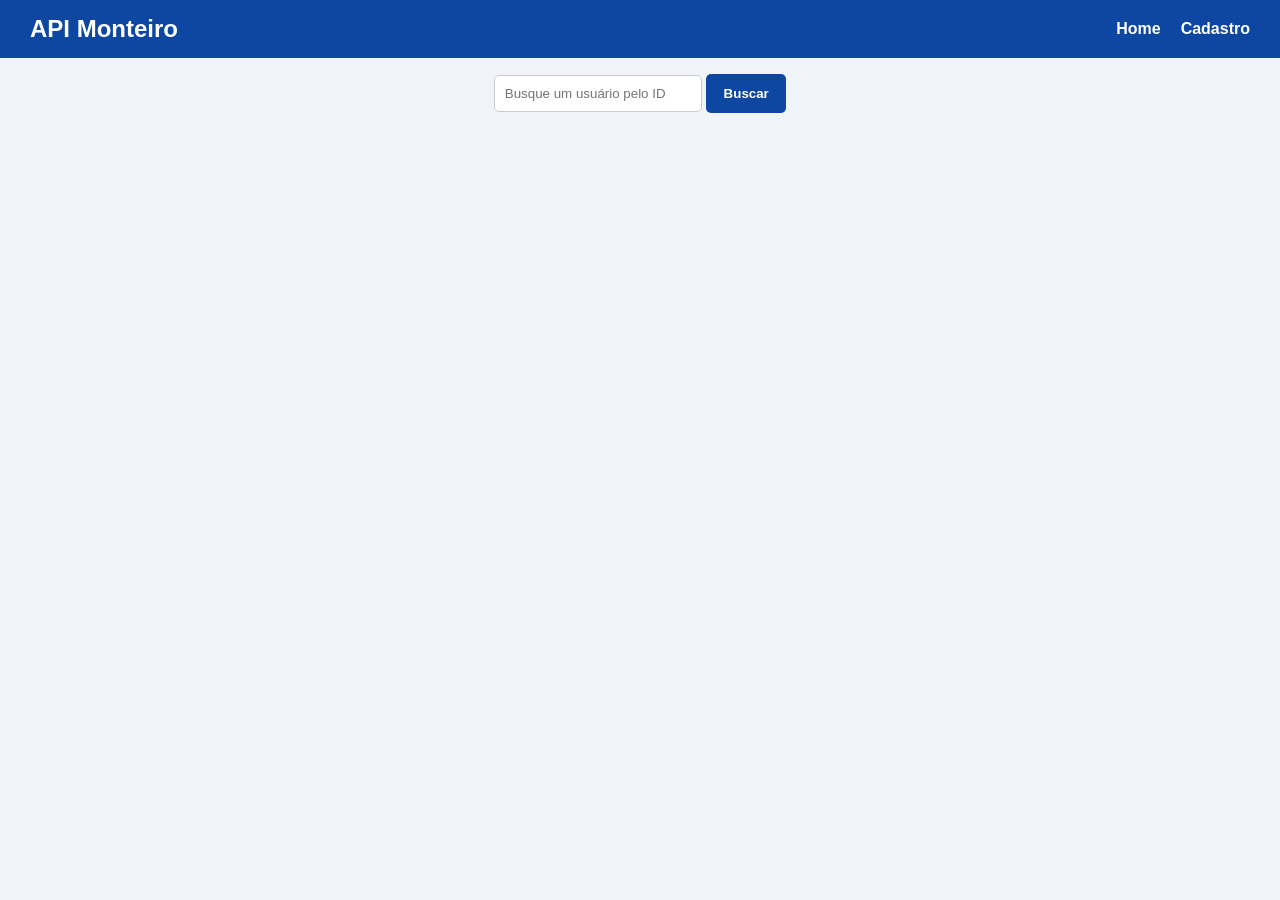
<file: index.html>
<!DOCTYPE html>
<html lang="pt-br">
<head>
    <meta charset="UTF-8">
    <meta name="viewport" content="width=device-width, initial-scale=1.0">
    <title>API Monteiro</title>
    <link rel="stylesheet" href="./css/style.css">
</head>
<body>
    <header>
        <h2>API Monteiro</h2>
        <ul>
            <li><a href="./index.html">Home</a></li>
            <li><a href="./cadastro.html">Cadastro</a></li>
        </ul>
    </header>

    <div class="campo-buscar" id="campo-buscar">
        <input 
            type="number" 
            placeholder="Busque um usuário pelo ID"
            id="input-pesquisa"    
        >
        <button class="btn-buscar" id="btn-buscar">Buscar</button>
    </div>
    
    <main>
        <!-- Lista de usuários enviadas pela API -->
    </main>
    <dialog class="modal-edicao" id="modal-edicao">

        <form class="form-modal" id="form-modal">

            <label for="nome-modal">Nome Completo</label>
            <input 
                type="text" 
                id="nome-modal" 
                name="nome"
            >

            <label for="email-modal">Email</label>
            <input 
                type="text" 
                id="email-modal"
                name="email"    
            >

            <label for="senha-modal">Senha</label>
            <input 
                type="text" 
                id="senha-modal"
                name="senha"    
            >

            <label for="cep-modal">CEP</label>
            <input 
                type="number"  
                id="cep-modal" 
                name="cep"
            >

            <label for="complemento-modal">Complemento</label>
            <input 
                type="text" 
                id="complemento-modal" 
                name="complemento"
            >

            <label for="numero-modal">Numero</label>
            <input 
                type="number" 
                id="numero-modal" 
                name="numero"
            >

            <button id="btn-salvar">Salvar</button>
            <button id="btn-cancelar">Cancelar</button>

        </form>

    </dialog>
</body>
<script src="./js/index.js"></script>
</html>
</file>
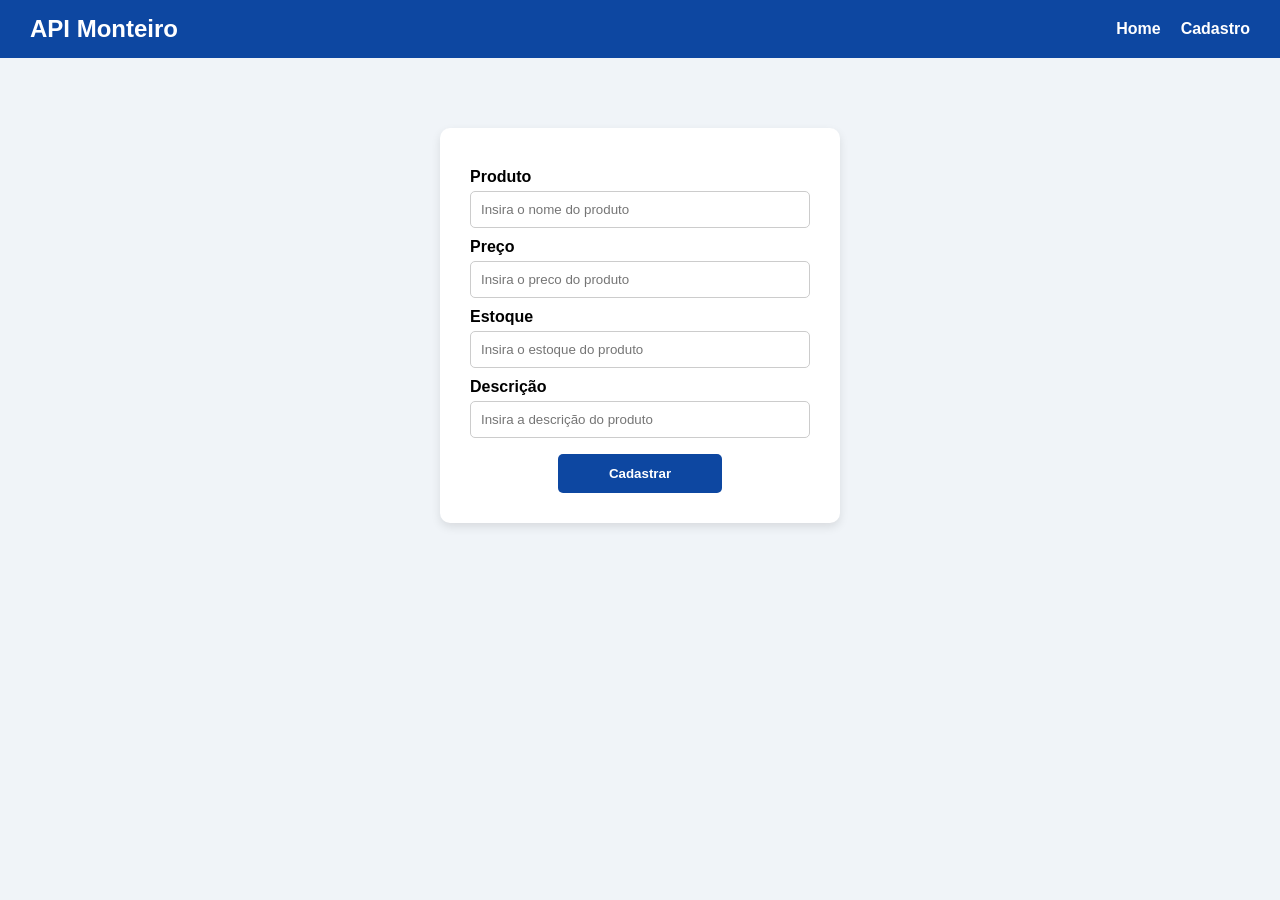
<file: cadastro-produto.html>
<!DOCTYPE html>
<html lang="pt-br">

<head>
    <meta charset="UTF-8">
    <meta name="viewport" content="width=device-width, initial-scale=1.0">
    <title>Cadastro</title>
    <link rel="stylesheet" href="./css/style.css">
</head>

<body>
    <header>
        <h2>API Monteiro</h2>
        <ul>
            <li><a href="./index.html">Home</a></li>
            <li><a href="./cadastro.html">Cadastro</a></li>
        </ul>
    </header>

    <main>
        <form class="form-cadastro-produtos">

            <label for="produto">Produto</label>
            <input 
                type="text"
                name="produto"
                id="produto"
                class="produto"
                placeholder="Insira o nome do produto"
            >

            <label for="preco">Preço</label>
            <input 
                type="number"
                name="preco"
                id="preco"
                class="preco"
                placeholder="Insira o preco do produto"
            >

            <label for="estoque">Estoque</label>
            <input 
                type="number"
                name="estoque"
                id="estoque"
                class="estoque"
                placeholder="Insira o estoque do produto"
            >

            <label for="descricao">Descrição</label>
            <input 
                type="text"
                name="descricao"
                id="descricao"
                class="descricao"
                placeholder="Insira a descrição do produto"
            >

            <button class="btn-cadastrar-produto">Cadastrar</button>

        </form>
    </main>

</body>
<script src="./js/cadastro-produto.js"></script>
</html>
</file>
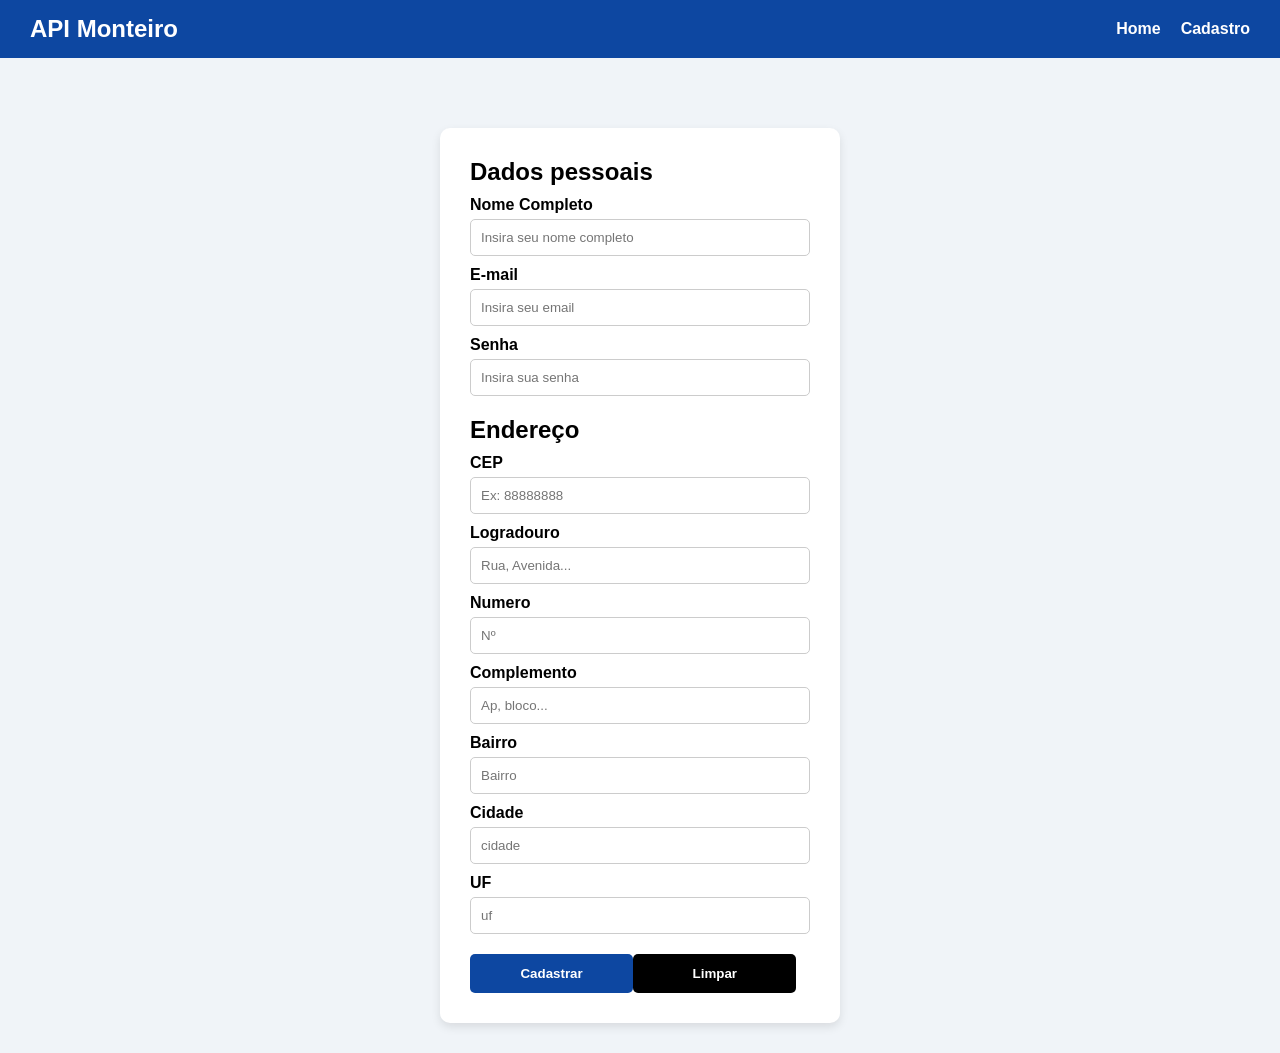
<file: cadastro-usuario.html>
<!DOCTYPE html>
<html lang="pt-br">

<head>
    <meta charset="UTF-8">
    <meta name="viewport" content="width=device-width, initial-scale=1.0">
    <title>Cadastro</title>
    <link rel="stylesheet" href="./css/style.css">
</head>

<body>
    <header>
        <h2>API Monteiro</h2>
        <ul>
            <li><a href="./index.html">Home</a></li>
            <li><a href="./cadastro.html">Cadastro</a></li>
        </ul>
    </header>

    <main class="container">
        <form class="formulario" id="formulario">

            <h2>Dados pessoais</h2>

            <div class="dados-pessoais">

                <label for="nome">Nome Completo</label>
                <input 
                    type="text" 
                    name="nome"
                    id="nome" 
                    class="nome" 
                    placeholder="Insira seu nome completo"
                >
    
                <label for="email">E-mail</label>
                <input 
                    type="text"
                    name="email"
                    id="email"
                    class="email"
                    placeholder="Insira seu email"
                >
    
                <label for="senha">Senha</label>
                <input 
                    type="text"
                    name="senha"
                    id="senha"
                    class="senha"
                    placeholder="Insira sua senha"
                >

            </div>

            <div class="endereco">

                <h2>Endereço</h2>

                <label for="cep">CEP</label>
                <input 
                    type="number"
                    name="cep"
                    id="cep"
                    class="cep"
                    placeholder="Ex: 88888888"
                >

                <label for="logradouro">Logradouro</label>
                <input 
                    type="text" 
                    name="logradouro"
                    id="logradouro" 
                    class="logradouro" 
                    placeholder="Rua, Avenida..."
                >

                <label for="numero">Numero</label>
                <input 
                    type="number"
                    name="numero"
                    id="numero"
                    class="numero"
                    placeholder="Nº"
                >

                <label for="complemento">Complemento</label>
                <input 
                    type="text"
                    name="complemento"
                    id="complemento"
                    class="complemento"
                    placeholder="Ap, bloco..."
                >

                <label for="bairro">Bairro</label>
                <input 
                    type="text"
                    name="bairro"
                    id="bairro"
                    class="bairro"
                    placeholder="Bairro"
                >

                <label for="cidade">Cidade</label>
                <input 
                    type="text"
                    name="cidade"
                    id="cidade"
                    class="cidade"
                    placeholder="cidade"
                >

                <label for="uf">UF</label>
                <input 
                    type="text"
                    name="uf"
                    id="uf"
                    class="uf"
                    placeholder="uf"
                >

            </div>

            <div class="botoes">

                <button class="btn-cadastrar" id="btn-cadastrar">Cadastrar</button>
                <button class="btn-limpar" id="btn-limpar">Limpar</button>

            </div>

        </form>
 
    </main>
</body>
<script src="./js/cadastro-usuario.js"></script>

</html>
</file>
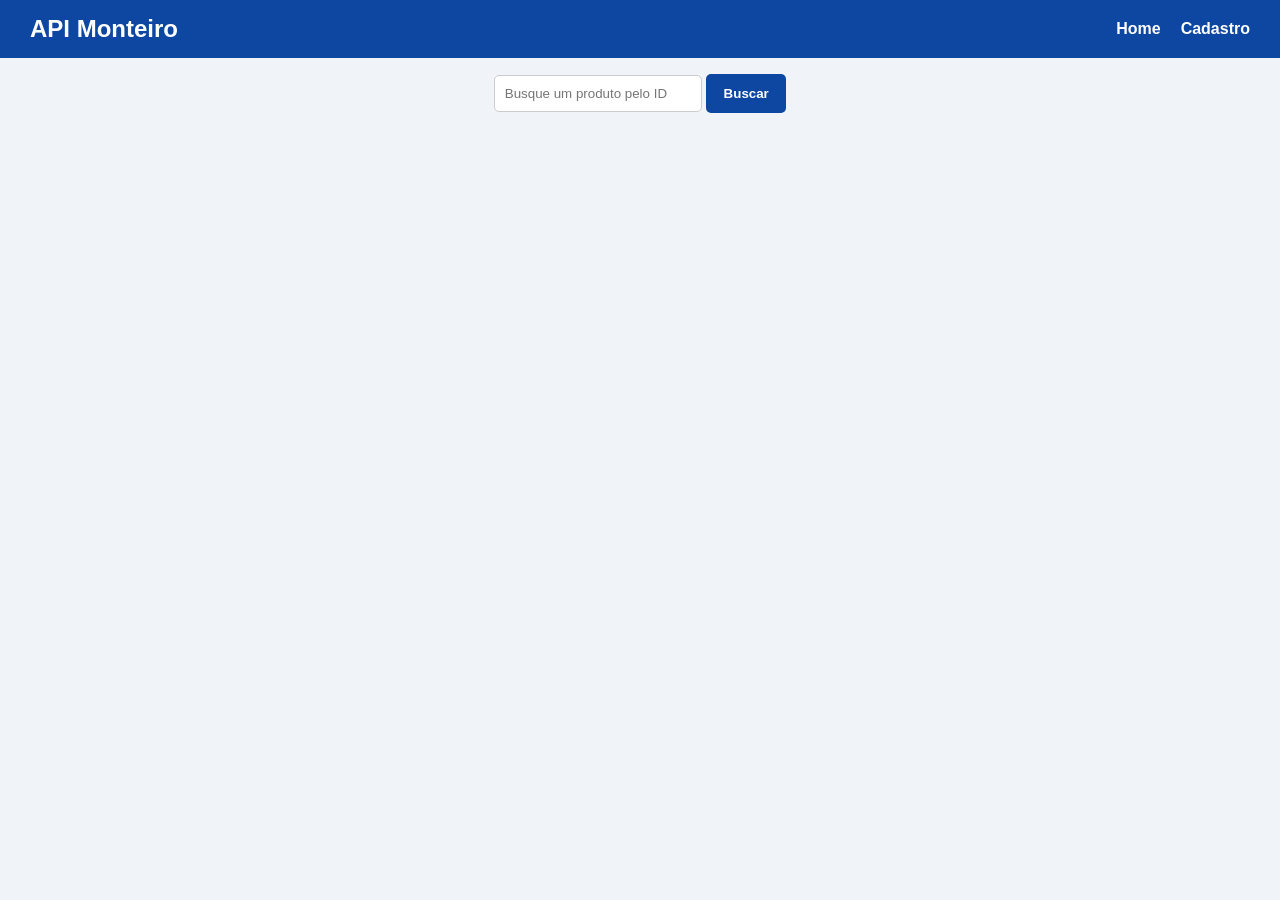
<file: listar-produtos.html>
<!DOCTYPE html>
<html lang="pt-br">
<head>
    <meta charset="UTF-8">
    <meta name="viewport" content="width=device-width, initial-scale=1.0">
    <title>API Monteiro</title>
    <link rel="stylesheet" href="./css/style.css">
</head>
<body>
    <header>
        <h2>API Monteiro</h2>
        <ul>
            <li><a href="./index.html">Home</a></li>
            <li><a href="./cadastro.html">Cadastro</a></li>
        </ul>
    </header>

     <div class="campo-buscar" id="campo-buscar">
        <input 
            type="number" 
            placeholder="Busque um produto pelo ID"
            id="input-pesquisa"    
        >
        <button class="btn-buscar" id="btn-buscar">Buscar</button>
    </div>
    

    <main>
        <!-- Os produtos serão exibidos aqui. -->
    </main>

    <dialog class="modal-edicao" id="modal-edicao">
        
        <form class="form-modal">

            <label for="produto-modal">Produto</label>
            <input 
                type="text"
                name="produto"
                id="produto-modal"
                class="produto-modal"
            >

            <label for="preco-modal">Preço</label>
            <input 
                type="number"
                name="preco"
                id="preco-modal"
                class="preco-modal"
            >

            <label for="estoque-modal">Estoque</label>
            <input 
                type="number"
                name="estoque"
                id="estoque-modal"
                class="estoque-modal"
            >

            <label for="descricao-modal">Descrição</label>
            <input 
                type="text"
                name="descricao"
                id="descricao-modal"
                class="descricao-modal"
            >

            <button class="btn-salvar">Salvar</button>
            <button class="btn-cancelar">Cancelar</button>

        </form>

    </dialog>

</body>
<script src="./js/listar-produto.js"></script>
</html>
</file>
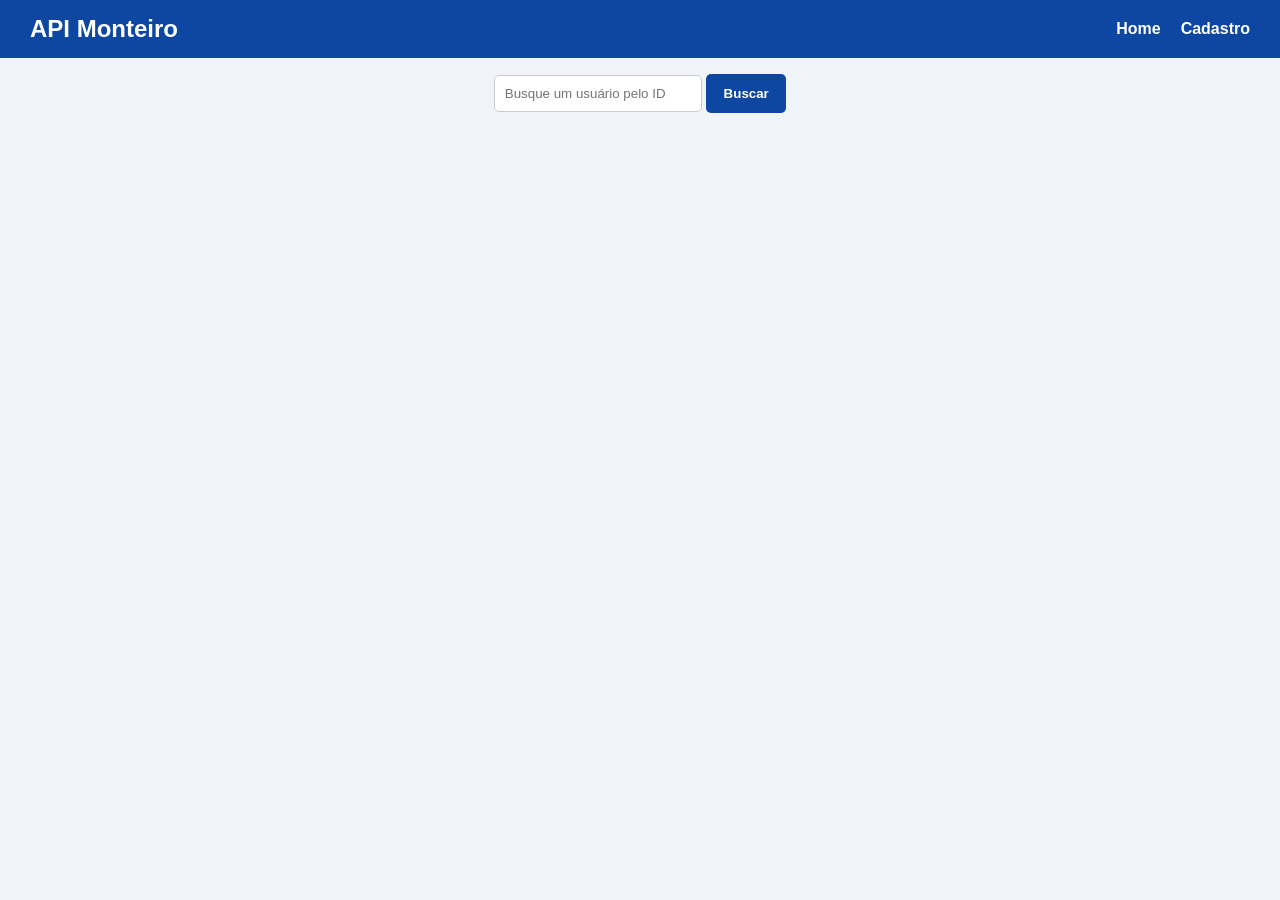
<file: listar-usuarios.html>
<!DOCTYPE html>
<html lang="pt-br">
<head>
    <meta charset="UTF-8">
    <meta name="viewport" content="width=device-width, initial-scale=1.0">
    <title>API Monteiro</title>
    <link rel="stylesheet" href="./css/style.css">
</head>
<body>
    <header>
        <h2>API Monteiro</h2>
        <ul>
            <li><a href="./index.html">Home</a></li>
            <li><a href="./cadastro.html">Cadastro</a></li>
        </ul>
    </header>

    <div class="campo-buscar" id="campo-buscar">
        <input 
            type="number" 
            placeholder="Busque um usuário pelo ID"
            id="input-pesquisa"    
        >
        <button class="btn-buscar" id="btn-buscar">Buscar</button>
    </div>
    
    <main>
        <!-- Lista de usuários enviadas pela API -->
    </main>
    <dialog class="modal-edicao" id="modal-edicao">

        <form class="form-modal" id="form-modal">

            <label for="nome-modal">Nome Completo</label>
            <input 
                type="text" 
                id="nome-modal" 
                name="nome"
            >

            <label for="email-modal">Email</label>
            <input 
                type="text" 
                id="email-modal"
                name="email"    
            >

            <label for="senha-modal">Senha</label>
            <input 
                type="text" 
                id="senha-modal"
                name="senha"    
            >

            <label for="cep-modal">CEP</label>
            <input 
                type="number"  
                id="cep-modal" 
                name="cep"
            >

            <label for="complemento-modal">Complemento</label>
            <input 
                type="text" 
                id="complemento-modal" 
                name="complemento"
            >

            <label for="numero-modal">Numero</label>
            <input 
                type="number" 
                id="numero-modal" 
                name="numero"
            >

            <button id="btn-salvar">Salvar</button>
            <button id="btn-cancelar">Cancelar</button>

        </form>

    </dialog>
</body>
<script src="./js/listar-usuario.js"></script>
</html>
</file>
<file: css/style.css>
/* Reset básico */
* {
    margin: 0;
    padding: 0;
    box-sizing: border-box;
    font-family: Arial, Helvetica, sans-serif;
}

/* Corpo da página */
body {
    background-color: #f0f4f8;
}

/* Header */
header {
    background-color: #0d47a1;
    color: white;
    padding: 15px 30px;
    display: flex;
    justify-content: space-between;
    align-items: center;
}

header h2 {
    color: #ffffff;
}

header ul {
    list-style: none;
    display: flex;
    gap: 20px;
}

header a {
    text-decoration: none;
    color: white;
    font-weight: bold;
}

/* Campo buscar */

.campo-buscar {
    margin: 1rem;
    text-align: center;

    input {
        width: 13rem;
    }
}

.btn-buscar {
    width: 5rem;
}

/* Container principal */
.container {
    display: flex;
    justify-content: center;
    margin-top: 40px;
}

/* Formulário */
.formulario {
    background-color: #ffffff;
    padding: 30px;
    width: 400px;
    border-radius: 10px;
    box-shadow: 0 4px 10px rgba(0,0,0,0.1);
}

/* Títulos */
.formulário h2 {
    color: #0d47a1;
    margin-bottom: 15px;
}

/* Espaçamento entre seções */
.dados-pessoais,
.endereco {
    display: flex;
    flex-direction: column;
    margin-bottom: 20px;
}

/* Labels */
label {
    color: #000000;
    margin-top: 10px;
    margin-bottom: 5px;
    font-weight: bold;
}

/* Inputs */
input {
    padding: 10px;
    border-radius: 5px;
    border: 1px solid #ccc;
    outline: none;
    transition: 0.3s;
}

/* Efeito ao focar */
input:focus {
    border-color: #0d47a1;
    box-shadow: 0 0 5px rgba(13, 71, 161, 0.3);
}

/* Botões */
.botoes {
    display: flex;
}

/* Estilo base dos botões */
button {
    width: 48%;
    padding: 12px;
    border: none;
    border-radius: 5px;
    background-color: #0d47a1;
    color: white;
    font-weight: bold;
    cursor: pointer;
    transition: 0.3s;
}

/* Hover */
button:hover {
    background-color: #1565c0;
}

/* Botão limpar (variação) */
.btn-limpar {
    background-color: #000000;
}

.btn-limpar:hover {
    background-color: #333333;
}

/* Tabela */
main {
    padding: 30px;
    overflow-x: auto;
}

table {
    width: 100%;
    border-collapse: collapse;
    background-color: #ffffff;
    border-radius: 10px;
    overflow: hidden;
    box-shadow: 0 4px 10px rgba(0, 0, 0, 0.1);
}

thead tr {
    background-color: #0d47a1;
    color: #ffffff;
}

thead th {
    padding: 12px 16px;
    text-align: left;
    font-weight: bold;
    font-size: 14px;
    letter-spacing: 0.5px;
}

tbody tr {
    border-bottom: 1px solid #e0e0e0;
    transition: background-color 0.2s;
}

tbody tr:last-child {
    border-bottom: none;
}

tbody tr:nth-child(even) {
    background-color: #f0f4f8;
}

tbody tr:hover {
    background-color: #e3eaf5;
}

tbody td {
    padding: 11px 16px;
    color: #333333;
    font-size: 14px;
}

.btn-excluir {
    background-color: #ff0000;
    width: auto;
    transition: 0.5s;
    margin: 0.5rem;
    font-size: 11px;
}

.btn-excluir:hover {
    background-color: #972020;
}

.btn-editar {
    background-color: #000000;
    width: auto;
    margin: 0.5rem;
    transition: 0.5s;
    font-size: 11px;
}

.btn-editar:hover {
    background-color: #484444;
}

/* Modal */
.modal-edicao {
    border: none;
    border-radius: 10px;
    padding: 30px;
    width: 400px;
    box-shadow: 0 4px 20px rgba(0, 0, 0, 0.3);
    position: fixed;
    top: 50%;
    left: 50%;
    transform: translate(-50%, -50%);
}

.modal-edicao::backdrop {
    background-color: rgba(0, 0, 0, 0.5);
    
}

.form-modal {
    display: flex;
    flex-direction: column;
}

.form-modal h2 {
    color: #0d47a1;
    margin-bottom: 15px;
}

.form-modal button {
    margin-top: 10px;
}

#btn-cancelar {
    background-color: #000000;
}

#btn-cancelar:hover {
    background-color: #333333;
}

.botoes-cadastro .botoes-listar {
    display: flex;
    gap: 4rem;
}

.btn-usuario a {
    font-style: none;
    color: #ffffff;
    list-style: none;
    text-decoration: none;
    font-size: large;
    margin: 1rem
}

.btn-produto a {
    font-style: none;
    color: #ffffff;
    list-style: none;
    text-decoration: none;
    font-size: large;
    margin: 1rem
}

.btn-listar a {
    font-style: none;
    color: #ffffff;
    list-style: none;
    text-decoration: none;
    font-size: large;
    margin: 1rem;
    width: auto;
}

/* Formulário de Produtos */
.form-cadastro-produtos {
    background-color: #ffffff;
    padding: 30px;
    width: 400px;
    border-radius: 10px;
    box-shadow: 0 4px 10px rgba(0,0,0,0.1);
    display: flex;
    flex-direction: column;
    margin: 40px auto;
}

.btn-cadastrar-produto {
    margin-top: 1rem;
    align-self: center;
}
</file>
